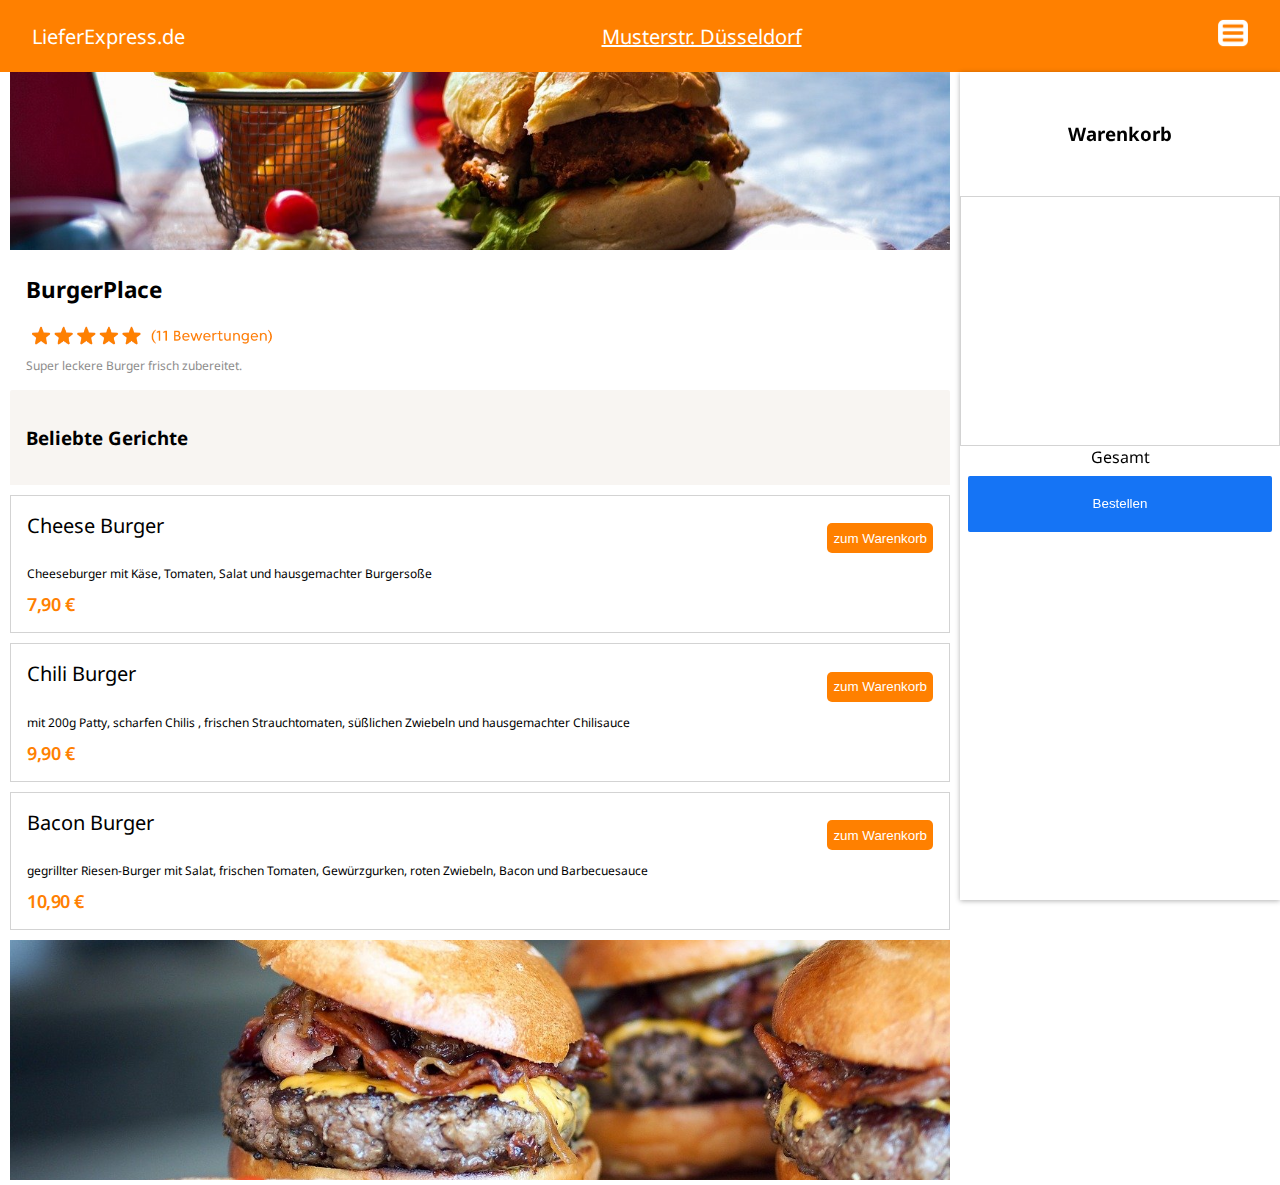
<file: index.html>
<!DOCTYPE html>
<html lang="en">
<head>
    <meta charset="UTF-8">
    <meta http-equiv="X-UA-Compatible" content="IE=edge">
    <meta name="viewport" content="width=device-width, initial-scale=1.0">
    <link rel="stylesheet" href="style.css">
    <link rel="preconnect" href="https://fonts.gstatic.com">
    <link href="https://fonts.googleapis.com/css2?family=Noto+Sans&display=swap" rel="stylesheet">
    
    <title>LieferExpress</title>
    
    <script src="script.js"></script>

</head>

<body>
    
<div class="header-container">
    <div class="logo">LieferExpress.de</div>
    <div class="adress hide-mobile">Musterstr. Düsseldorf</div>
    <div class="burger-icon">

        <a href="#"><img src="img/burgericon.jpg" height="30px" width="30px"></a>
    </div>

</div>

    <div class="container">
    
    <div class="menu-container">   
        <div class="container-image">
            <a href="#"></a><img src="img/burger.jpg">
            </div>
    <div class="restaurant-name">
        <h2>BurgerPlace</h2>
        <div class="rating"><img src="/img/rating.jpg" alt=""></div>
        <span>Super leckere Burger frisch zubereitet.</span>
    </div>
    <div class="menucard">
        <h3>Beliebte Gerichte</h3>
    </div>
    <div id="addbasket" class="menu-wrapper">
        <div class="menu-title">
            <span>Cheese Burger</span>
            <div onclick="addtobasket(0)" class="btn"><button>zum Warenkorb</button></div>
        </div>
        <p>Cheeseburger mit Käse, Tomaten, Salat und hausgemachter Burgersoße</p>
    <div class="price">7,90 €</div>
    
    </div>

    <div id="addbasket" class="menu-wrapper">
        <div class="menu-title">
            <span>Chili Burger</span>
            <div onclick="addtobasket(1)" class="btn"><button>zum Warenkorb</button></div>
        </div>
        <p>mit 200g Patty, scharfen Chilis , frischen Strauchtomaten, süßlichen Zwiebeln und hausgemachter Chilisauce</p>
    <div class="price">9,90 €</div>
    </div>

    <div id="addbasket" class="menu-wrapper">
        <div class="menu-title">
            <span>Bacon Burger</span>
            <div onclick="addtobasket(2)" class="btn"><button>zum Warenkorb</button></div>
        </div>
        <p>gegrillter Riesen-Burger mit Salat, frischen Tomaten, Gewürzgurken, roten Zwiebeln, Bacon und Barbecuesauce
        </p>
    <div class="price">10,90 €</div>
    </div>

    <div class="container-image">
        <img src="img/burger2.jpg">
    </div>

    <div class="container-box-2">
    <div class="basket">
    <div class="cart "><h3>Warenkorb</h3></div>
    <div id="basketbox" class="basketbox">
        <div class="item"></div>
    </div>
    </div>
    
    <div class="calculate">
    <div id="total" class="total">Gesamt</div>
    
    </div>
    <div>
    <a href="../Lieferando/order.html"><button>Bestellen</button></a>


    </div>  

    
    </div>



</body>



</html>
</file>
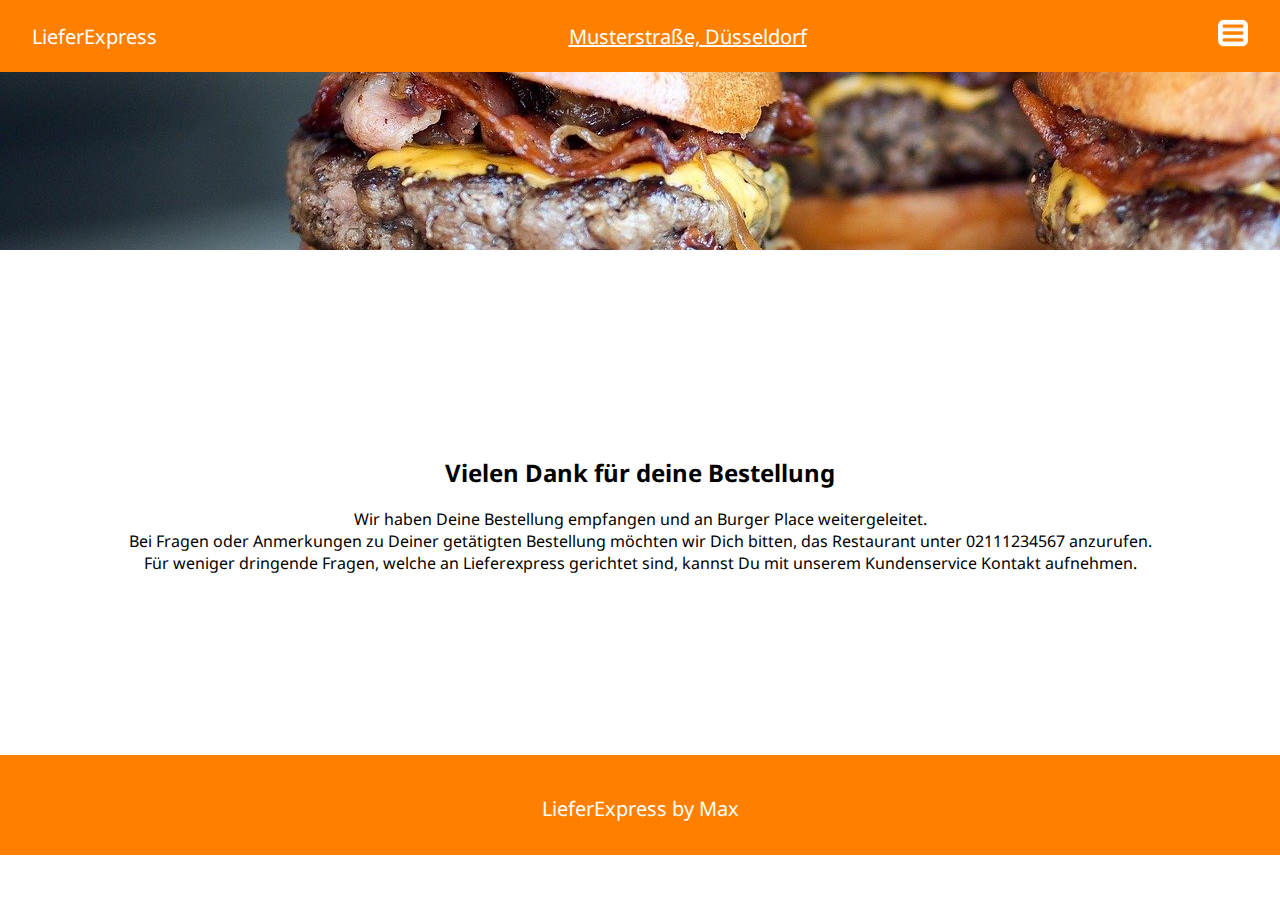
<file: order.html>
<!DOCTYPE html>
<html lang="en">
<head>
    <!DOCTYPE html>
    <html lang="en">
    <head>
    <meta charset="UTF-8">
    <meta http-equiv="X-UA-Compatible" content="IE=edge">
    <meta name="viewport" content="width=device-width, initial-scale=1.0">
    <link rel="stylesheet" href="style.css">
    <link rel="preconnect" href="https://fonts.gstatic.com">
    <link href="https://fonts.googleapis.com/css2?family=Noto+Sans&display=swap" rel="stylesheet">
    
    <title>Bestellung</title>
</head>
<body>
    
    <div class="header-container">
        <div class="logo">LieferExpress</div>
        <div class="adress hide-mobile">Musterstraße, Düsseldorf</div>
        <div class="burger-icon">
    
            <a href="#"><img src="img/burgericon.jpg" height="30px" width="30px"></a>
        </div>
    
    </div>
    <div class="container-image">
        <img src="img/burger2.jpg">
    </div>

    <div class="order">

        <h2>Vielen Dank für deine Bestellung</h2>
        <div class="text">
            <span>
            Wir haben Deine Bestellung empfangen und an Burger Place weitergeleitet. <br>
            Bei Fragen oder Anmerkungen zu Deiner getätigten Bestellung möchten wir Dich bitten, das Restaurant unter 02111234567 anzurufen. <br>
            Für weniger dringende Fragen, welche an Lieferexpress gerichtet sind, kannst Du mit unserem Kundenservice Kontakt aufnehmen.
        </span></div> 
    </div>

    <div class="footer-container">
        <div class="logo">LieferExpress by Max</div>
        
        </div>
</body>
</html>
</file>
<file: style.css>
*{

    box-sizing: border-box;
}

body{

    margin: 0;
    font-family: 'Noto Sans', sans-serif;
}

.header-container{

    display: flex;
    background-color: #ff8000;
    align-items: center;
    display: flex;
    height: 72px;
    justify-content: space-between;
    margin: 0 auto;
    padding: 2rem;
    color: white;
    font-size: 20px;
    position: fixed;
    z-index: 1;
    width: 100%;
    
}

.adress {
    
    text-decoration: underline;
}

.rating img{

    width: 250px;
    
}

.container{

    display: flex;
    justify-content: space-between;
}

.container-image img{
    
    width: 100%;
    height: 250px;   
    object-fit: cover;
    padding-top: 10px;
   
}
.container-box-2{

    top: 72px;
    position: fixed;
    display: inline-block;
    background-color: transparent;
    z-index: 16;
    box-shadow: 0 1px 5px 0 rgb(0 0 0 / 30%);
    width: 25%;
    bottom: 0;
    right: 0;
    background-color: white;
    
}


.food-container{

    border: 1px solid lightgray;
    height: 50px;
   
}

.restaurant-name {

    font-size: 15px;
    padding-left: 1rem;
    padding-bottom: 1rem;
}

.menu-container{
    
    width: 75%;
    padding-left: 10px;
    padding-right: 10px;
}


.restaurant-name span{

    font-size: 12px;
    color: rgb(141, 140, 140);
}

.menucard {
    
    border-radius: 2px 2px 0 0;
    padding: 15px 12px;
    background-color: #f8f5f2;
    padding: 1rem;
    
}

.menu-title {

    display: flex;
    justify-content: space-between;
    font-size: 20px;
}

.menu-wrapper{
    
    padding: 1rem;
    border: 1px solid lightgray;
    margin-top: 10px;
    
}
.menu-wrapper p{

    font-size: 12px;
}

.btn {
    
    padding-top: 10px;
    
}

.btn button {

    background-color:#ff8000;
    height: 30px;
    border-radius: 5px;
    color: white;
    border:none;
    cursor: pointer;
}

.btn button:hover {

    opacity: 0.7;
}

.menu-image2 img{

    width: 77%;
    height: 250px;   
    object-fit: cover;
}

.price {

    font-weight: 600;
    font-size: 18px;
    line-height: 1.22;
    letter-spacing: -.5px;
    color: #ff8000;
    margin: auto 0 0;
}

.container-box-2{

    text-align: center;
    padding-top: 30px;

}

.basketbox {

    padding-left: 20px;
    margin-top: 50px;
    height: 250px;
    width: 100%;
    border: 0.5px solid lightgray;
    padding: 10px;
    font-size: 15px;
    padding-left: 10px;
    word-spacing: 30px;
    overflow-y: scroll;
    text-align: center;
       
}

.addbtn img {

    height: 30px;

}
    
.container-box-2 button{

    border-radius: 10px;
    border: 8px solid #fff;
    bottom: 0;
    flex-shrink: 0;
    height: 72px;
    background-color: #1574f5;
    width: 100%;
    color: white;
    cursor: pointer;
}

.order {
    display: flex;
    justify-content: center;
    align-items: center;
    flex-direction: column;
    height: 500px;
    text-align: center;
}

.text {
    padding-left: 30px;
    padding-right: 30px;
}

.footer-container{

    background-color: #ff8000;
    height: 100px;
    color: white;
    text-align: center;
    padding-top: 40px;
    font-size: 20px;
}


@media (max-width: 1000px) {

    body{

        width: 100%;
    }

    .h2{

        padding-left: 10px;
    }

    .logo {

        font-size: 23px;
    }

    .hide-mobile{

        display: none;
    }

    .basketbox{

        height: 100px;


    }
    .header-container{

        font-size: 15px;
        display: flex;
        flex-direction: inherit;
    }

    .menu-container{
    
        width: 100%;
        
    }
    
    .container-box-2{

        position: sticky;
        width: 100%; 
        padding-top: 10px; 
        table-layout: fixed;
        
    }


}
</file>
